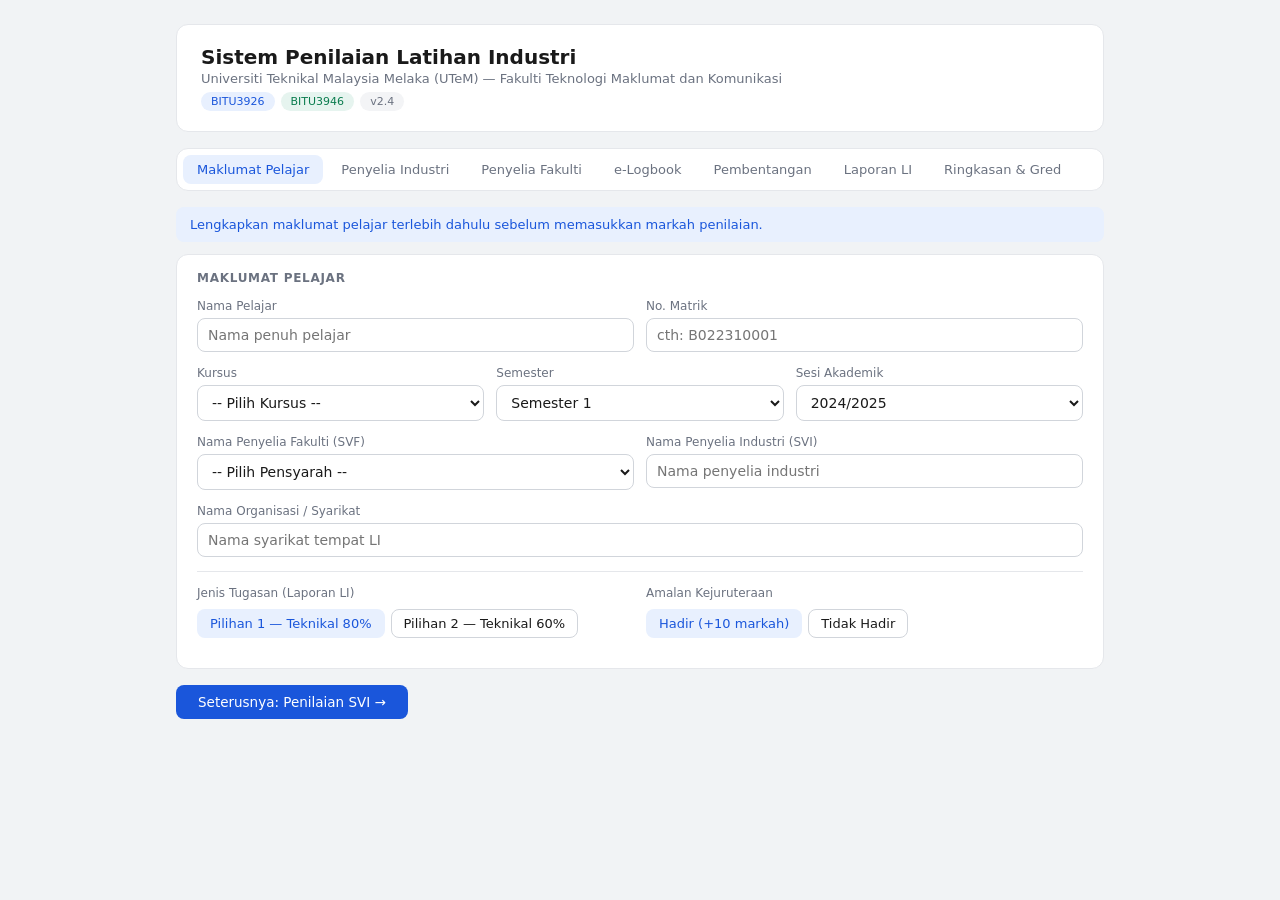
<file: LI_Evaluation_App.html>
<!DOCTYPE html>
<html lang="ms">
<head>
<meta charset="UTF-8">
<meta name="viewport" content="width=device-width, initial-scale=1.0">
<title>Sistem Penilaian Latihan Industri — UTeM FTMK</title>
<style>
*{box-sizing:border-box;margin:0;padding:0}
:root{
  --bg:#ffffff;--bg2:#f8f9fa;--bg3:#f1f3f5;
  --text:#1a1a1a;--text2:#6b7280;--text3:#9ca3af;
  --border:1px solid #e5e7eb;--border2:1px solid #d1d5db;
  --blue:#1a56db;--blue-bg:#e8f0fe;--blue-text:#1a56db;
  --green:#0a7c4e;--green-bg:#e6f4ef;--green-text:#0a7c4e;
  --amber:#b45309;--amber-bg:#fef3c7;--amber-text:#b45309;
  --red:#c0392b;--red-bg:#fde8e8;--red-text:#c0392b;
  --gray-bg:#f3f4f6;--gray-text:#6b7280;
  --radius:8px;--radius-lg:12px;
}
@media(prefers-color-scheme:dark){:root{--bg:#1c1c1e;--bg2:#2c2c2e;--bg3:#3a3a3c;--text:#f2f2f7;--text2:#aeaeb2;--text3:#636366;--border:1px solid #3a3a3c;--border2:1px solid #48484a;--blue-bg:#1c2d5e;--blue-text:#82b0f5;--green-bg:#0d3326;--green-text:#4ade80;--amber-bg:#3d2a00;--amber-text:#fbbf24;--red-bg:#3d1515;--red-text:#f87171;--gray-bg:#2c2c2e;--gray-text:#aeaeb2;}}
body{font-family:-apple-system,BlinkMacSystemFont,"Segoe UI",system-ui,sans-serif;background:var(--bg3);color:var(--text);min-height:100vh}
.app{max-width:960px;margin:0 auto;padding:1.5rem 1rem}
.header{background:var(--bg);border:var(--border);border-radius:var(--radius-lg);padding:1.25rem 1.5rem;margin-bottom:1rem;display:flex;align-items:flex-start;justify-content:space-between;flex-wrap:wrap;gap:8px}
.header h1{font-size:20px;font-weight:600;margin-bottom:2px}
.header p{font-size:13px;color:var(--text2)}
.header-badges{display:flex;gap:6px;flex-wrap:wrap;margin-top:6px}
.badge{font-size:11px;font-weight:500;padding:3px 10px;border-radius:999px}
.badge-blue{background:var(--blue-bg);color:var(--blue-text)}
.badge-green{background:var(--green-bg);color:var(--green-text)}
.badge-gray{background:var(--gray-bg);color:var(--gray-text)}
.tabs{display:flex;gap:4px;margin-bottom:1rem;flex-wrap:wrap;background:var(--bg);border:var(--border);border-radius:var(--radius-lg);padding:6px}
.tab{padding:7px 14px;font-size:13px;border-radius:var(--radius);cursor:pointer;color:var(--text2);border:none;background:none;font-family:inherit;transition:all .15s}
.tab:hover{background:var(--bg3);color:var(--text)}
.tab.active{background:var(--blue-bg);color:var(--blue-text);font-weight:500}
.section{background:var(--bg);border:var(--border);border-radius:var(--radius-lg);padding:1rem 1.25rem;margin-bottom:.75rem}
.section-title{font-size:12px;font-weight:600;color:var(--text2);text-transform:uppercase;letter-spacing:.06em;margin-bottom:.875rem;display:flex;align-items:center;gap:8px}
.badge-max{font-size:11px;font-weight:500;background:var(--gray-bg);color:var(--gray-text);padding:2px 8px;border-radius:999px;text-transform:none;letter-spacing:0}
.field-row{display:grid;grid-template-columns:1fr 1fr;gap:12px;margin-bottom:.875rem}
.field-row.three{grid-template-columns:1fr 1fr 1fr}
.field-row.full{grid-template-columns:1fr}
@media(max-width:600px){.field-row,.field-row.three{grid-template-columns:1fr}}
.field{display:flex;flex-direction:column;gap:5px}
label{font-size:12px;font-weight:500;color:var(--text2)}
input[type=text],select,textarea{font-size:14px;padding:8px 10px;border:var(--border2);border-radius:var(--radius);background:var(--bg);color:var(--text);width:100%;font-family:inherit}
textarea{resize:vertical;min-height:70px}
.score-row{display:flex;align-items:center;gap:12px;padding:9px 0;border-bottom:var(--border)}
.score-row:last-of-type{border-bottom:none}
.score-label{flex:1;font-size:13.5px;line-height:1.4}
.score-label small{display:block;font-size:11.5px;color:var(--text3);margin-top:3px}
.score-input-wrap{display:flex;align-items:center;gap:6px;flex-shrink:0}
.score-input-wrap input[type=number]{width:68px;text-align:center;font-size:15px;font-weight:500;padding:6px 8px;border:var(--border2);border-radius:var(--radius);background:var(--bg);color:var(--text);font-family:inherit}
.score-max{font-size:12px;color:var(--text3);min-width:30px}
.subtotal-wrap{margin-top:.75rem;padding-top:.75rem;border-top:var(--border2)}
.subtotal{display:flex;justify-content:space-between;align-items:center;margin-bottom:6px}
.subtotal-label{font-size:12px;color:var(--text2);font-weight:500}
.subtotal-val{font-size:17px;font-weight:600}
.progress-bar{height:5px;background:var(--bg3);border-radius:3px;overflow:hidden}
.progress-fill{height:100%;border-radius:3px;transition:width .4s;background:var(--blue)}
.summary-grid{display:grid;grid-template-columns:repeat(auto-fit,minmax(140px,1fr));gap:10px;margin-bottom:1rem}
.stat-card{background:var(--bg2);border-radius:var(--radius);padding:.875rem 1rem}
.stat-label{font-size:11.5px;color:var(--text2);margin-bottom:5px;font-weight:500}
.stat-val{font-size:24px;font-weight:600;line-height:1}
.stat-sub{font-size:11px;color:var(--text3);margin-top:4px}
.result-row{background:var(--bg2);border-radius:var(--radius-lg);padding:1rem 1.25rem;margin-bottom:.75rem;display:flex;justify-content:space-between;align-items:center;gap:12px}
.result-label{font-size:12px;color:var(--text2);font-weight:500;margin-bottom:4px}
.result-score{font-size:28px;font-weight:700;line-height:1}
.grade-pill{border-radius:var(--radius);padding:.5rem 1.25rem;font-size:30px;font-weight:700;text-align:center;min-width:90px}
.grade-A{background:var(--green-bg);color:var(--green-text)}
.grade-B{background:var(--blue-bg);color:var(--blue-text)}
.grade-C{background:var(--amber-bg);color:var(--amber-text)}
.grade-D{background:var(--gray-bg);color:var(--gray-text)}
.grade-E{background:var(--red-bg);color:var(--red-text)}
.btn-row{display:flex;gap:8px;margin-top:1rem;flex-wrap:wrap}
.btn-primary{background:var(--blue);color:#fff;border:none;padding:9px 22px;border-radius:var(--radius);font-size:13.5px;cursor:pointer;font-weight:500;font-family:inherit}
.btn-primary:hover{opacity:.88}
.btn-secondary{background:var(--bg);color:var(--text);border:var(--border2);padding:9px 16px;border-radius:var(--radius);font-size:13.5px;cursor:pointer;font-family:inherit}
.btn-secondary:hover{background:var(--bg2)}
.btn-danger{background:var(--red-bg);color:var(--red-text);border:none;padding:9px 16px;border-radius:var(--radius);font-size:13.5px;cursor:pointer;font-family:inherit}
.alert{padding:10px 14px;border-radius:var(--radius);font-size:13px;margin-bottom:.75rem}
.alert-info{background:var(--blue-bg);color:var(--blue-text)}
.radio-group{display:flex;gap:6px;flex-wrap:wrap;margin-top:4px}
.radio-opt{display:flex;align-items:center;gap:5px;padding:6px 12px;border:var(--border2);border-radius:var(--radius);cursor:pointer;font-size:13px;transition:all .15s;user-select:none}
.radio-opt:hover{background:var(--bg2)}
.radio-opt.selected{background:var(--blue-bg);color:var(--blue-text);border-color:transparent;font-weight:500}
.note-box{background:var(--bg2);padding:8px 12px;border-radius:var(--radius);margin:8px 0;font-size:12px;color:var(--text2);border-left:3px solid var(--blue)}
.print-table{width:100%;border-collapse:collapse;font-size:13px;margin-top:.5rem}
.print-table th{background:var(--bg2);padding:7px 12px;text-align:left;font-weight:600;font-size:11.5px;color:var(--text2);text-transform:uppercase;letter-spacing:.04em}
.print-table td{padding:7px 12px;border-bottom:var(--border)}
.print-table tr:last-child td{border-bottom:none}
.divider{border:none;border-top:var(--border);margin:.875rem 0}
.page{display:none}.page.active{display:block}
@media print{body{background:white}.tabs,.btn-row{display:none!important}.page{display:block!important}.app{padding:0}.section{break-inside:avoid}}
</style>
</head>
<body>
<div class="app">
<div class="header">
  <div>
    <h1>Sistem Penilaian Latihan Industri</h1>
    <p>Universiti Teknikal Malaysia Melaka (UTeM) &mdash; Fakulti Teknologi Maklumat dan Komunikasi</p>
    <div class="header-badges">
      <span class="badge badge-blue">BITU3926</span>
      <span class="badge badge-green">BITU3946</span>
      <span class="badge badge-gray">v2.4</span>
    </div>
  </div>
</div>

<div class="tabs">
  <button class="tab active" onclick="showTab('info')">Maklumat Pelajar</button>
  <button class="tab" onclick="showTab('svi')">Penyelia Industri</button>
  <button class="tab" onclick="showTab('svf')">Penyelia Fakulti</button>
  <button class="tab" onclick="showTab('logbook')">e-Logbook</button>
  <button class="tab" onclick="showTab('presentation')">Pembentangan</button>
  <button class="tab" onclick="showTab('report')">Laporan LI</button>
  <button class="tab" onclick="showTab('summary')">Ringkasan &amp; Gred</button>
</div>

<!-- INFO -->
<div class="page active" id="page-info">
  <div class="alert alert-info">Lengkapkan maklumat pelajar terlebih dahulu sebelum memasukkan markah penilaian.</div>
  <div class="section">
    <div class="section-title">Maklumat Pelajar</div>
    <div class="field-row">
      <div class="field"><label>Nama Pelajar</label><input type="text" id="nama_pelajar" placeholder="Nama penuh pelajar"></div>
      <div class="field"><label>No. Matrik</label><input type="text" id="no_matrik" placeholder="cth: B022310001"></div>
    </div>
    <div class="field-row three">
      <div class="field"><label>Kursus</label>
        <select id="kursus">
          <option value="">-- Pilih Kursus --</option>
          <option>BITC - Kejuruteraan Komputer</option>
          <option>BITD - Keselamatan Digital</option>
          <option>BITM - Multimedia</option>
          <option>BITI - Teknologi Maklumat</option>
          <option>BITS - Sains Komputer</option>
          <option>BITE - Kejuruteraan Perisian</option>
          <option>BITZ - Rangkaian Komputer</option>
        </select></div>
      <div class="field"><label>Semester</label><select id="semester"><option value="1">Semester 1</option><option value="2">Semester 2</option></select></div>
      <div class="field"><label>Sesi Akademik</label>
        <select id="sesi">
          <option>2024/2025</option><option>2025/2026</option><option>2026/2027</option><option>2027/2028</option>
        </select></div>
    </div>
    <div class="field-row">
      <div class="field"><label>Nama Penyelia Fakulti (SVF)</label>
        <select id="svf_name">
          <option value="">-- Pilih Pensyarah --</option>
          <option>ABDUL AZIM BIN ABDUL RASHID</option>
          <option>ABDUL KARIM BIN MOHAMAD, Ts. DR</option>
          <option>ABDUL RAZAK BIN HUSSAIN, Ts.</option>
          <option>AHMAD FADZLI NIZAM BIN ABDUL RAHMAN, Ts.</option>
          <option>AHMAD NAIM BIN CHE PEE @ CHE HANAPI, Ts. DR, PM</option>
          <option>AHMAD SHAARIZAN BIN SHAARANI, Ts. DR</option>
          <option>AISYAH BINTI MOHD RAHIMI</option>
          <option>AMIR SYARIFUDDIN BIN KASIM</option>
          <option>AMIRUL RAMZANI BIN RADZID</option>
          <option>ANIZA BINTI OTHMAN, DR</option>
          <option>ARIFF BIN IDRIS, Ts.</option>
          <option>ASLINDA BINTI HASSAN, Ts. DR</option>
          <option>AZLIANOR BINTI ABDUL AZIZ, Ts.</option>
          <option>CHE KU NURAINI BINTI CHE KU MOHD, TS. DR</option>
          <option>EMALIANA BINTI KASMURI, DR</option>
          <option>ERMAN BIN HAMID, Ts.</option>
          <option>FAAIZAH BINTI SHAHBODIN, Ts. DR, PROFESOR</option>
          <option>FARAH NADIA BINTI AZMAN, Ts. DR</option>
          <option>FATHIN NABILA BINTI MD LEZA</option>
          <option>FATIN ALIAH BINTI YAHYA</option>
          <option>HAMZAH ASYRANI BIN SULAIMAN, Ts. DR</option>
          <option>HANIZA BINTI NAHAR, Ts.</option>
          <option>HIDAYAH BINTI RAHMALAN, Ts.</option>
          <option>IBRAHIM BIN AHMAD, Ts. DR</option>
          <option>IKMAL FAIQ ALBAKRI BIN MUSTAFA ALBAKRI</option>
          <option>INTAN ERMAHANI BINTI A.JALIL, Ts. DR</option>
          <option>IRDA BINTI ROSLAN, Ts.</option>
          <option>KASTURI KANCHYMALAY, Ts. DR</option>
          <option>KHADIJAH BINTI WAN MOHD. GHAZALI</option>
          <option>LIZAWATI BINTI SALAHUDDIN, Ts. DR</option>
          <option>MAILASAN A/L JAYAKRISHNAN</option>
          <option>MARLIZA BINTI RAMLY, Ts.</option>
          <option>MASHANUM BINTI OSMAN, Ts.</option>
          <option>MASLITA BINTI ABDUL AZIZ, Ts.</option>
          <option>MASSILA BINTI KAMALRUDIN, Ts. DR, PROFESOR DATUK</option>
          <option>MOHAMAD LUTFI BIN DOLHALIT, DR</option>
          <option>MOHAMMAD RADZI BIN MOTSIDI</option>
          <option>MOHD ADILI BIN NORASIKIN, DR</option>
          <option>MOHD FAIRUZ ISKANDAR BIN OTHMAN, Ts. DR</option>
          <option>MOHD HAFIZ BIN ZAKARIA, Ts. DR, PM</option>
          <option>MOHD HARIZ BIN NAIM @ MOHAYAT</option>
          <option>MOHD KHALID BIN MOKHTAR</option>
          <option>MOHD KHANAPI BIN ABD. GHANI, DR, PROFESOR</option>
          <option>MOHD NAJWAN BIN MD. KHAMBARI, Ts. DR</option>
          <option>MOHD RIZUAN BIN BAHARON, Ts. DR</option>
          <option>MOHD SANUSI BIN AZMI, Ts. DR, PROFESOR</option>
          <option>MUHAMMAD FAHEEM BIN MOHD EZANI</option>
          <option>MUHAMMAD FAIZ BIN SUPIAN</option>
          <option>MUHAMMAD FUAD BIN ABDULLAH</option>
          <option>MUHAMMAD HAZIQ LIM BIN ABDULLAH, Ts. DR. PM</option>
          <option>MUHAMMAD HELMY BIN EMRAN, Ts.</option>
          <option>MUHAMMAD SHAHKHIR BIN MOZAMIR</option>
          <option>MUHAMMAD SHARILAZLAN BIN SALLEH</option>
          <option>MUHAMMAD SUHAIZAN BIN SULONG, Ts.</option>
          <option>MUHAMMAD SYAHRUL AZHAR BIN SANI, Ts.</option>
          <option>NAJMA IMTIAZ ALI</option>
          <option>NAZREEN BIN ABDULLASIM</option>
          <option>NAZRIEN BIN ZARAINI, Ts.</option>
          <option>NAZRULAZHAR BIN HJ BAHAMAN, Ts. DR</option>
          <option>NOOR AZILAH BINTI DRAMAN @ MUDA</option>
          <option>NOORREZAM BIN YUSOP, Ts. DR.</option>
          <option>NOR AIZA BINTI MOKETAR, Ts. DR</option>
          <option>NOR AZMAN BIN MAT ARIFF, Ts.</option>
          <option>NOR FARAH NAQUIAH BINTI MOHAMAD DAUD</option>
          <option>NOR HAFEIZAH BINTI HASSAN, DR</option>
          <option>NOR HASLINDA BINTI ISMAIL, Ts.</option>
          <option>NOR MAS AINA BINTI MD BOHARI, Ts.</option>
          <option>NORANIZA BINTI MD JANI</option>
          <option>NORASHIKIN BINTI AHMAD, Ts. DR</option>
          <option>NORASWALIZA BINTI ABDULLAH, Ts. DR</option>
          <option>NORAZLIN BINTI MOHAMMED, Ts.</option>
          <option>NORHARYATI BINTI HARUM, Ts. DR</option>
          <option>NUR ATIKAH BINTI ARBAIN, DR.</option>
          <option>NUR RAIDAH BINTI RAHIM, DR</option>
          <option>NURIDAWATI BINTI MUSTAFA, Ts. DR</option>
          <option>NURUL AKMAR BINTI EMRAN, Ts. DR, PM</option>
          <option>NURUL AZMA BINTI ZAKARIA, DR</option>
          <option>NURUL IZRIN BINTI MD SALEH</option>
          <option>OTHMAN BIN MOHD, GS. DR, PM</option>
          <option>PANG KOK AN</option>
          <option>RAJA RINA BINTI RAJA IKRAM, Ts. DR</option>
          <option>ROSLEEN BINTI ABDUL SAMAD, Ts.</option>
          <option>ROSMIZA WAHIDA BT ABDULLAH</option>
          <option>SABRINA BINTI AHMAD, Ts. DR, PM</option>
          <option>SAFIZA SUHANA BINTI KAMAL BAHARIN, GS. Ts. DR.</option>
          <option>SAFWAN BIN ABD RAZAK</option>
          <option>SARNI SUHAILA BINTI RAHIM, Ts. DR</option>
          <option>SHAFINA BINTI ABD KARIM ISHIGAKI</option>
          <option>SHAHRIL BIN PARUMO</option>
          <option>SITI NURUL MAHFUZAH BINTI MOHAMAD, Ts. DR</option>
          <option>SYAHIDA BINTI MOHTAR, DR</option>
          <option>SYARIFFANOR BINTI HISHAM, Ts.</option>
          <option>SYARULNAZIAH BINTI ANAWAR, DR</option>
          <option>UMMI RABAAH BINTI HASHIM, Ts. DR</option>
          <option>WAHIDAH BINTI MD. SHAH, Ts. DR</option>
          <option>YAHYA BIN IBRAHIM</option>
          <option>ZAHRIAH BT. OTHMAN, DR</option>
          <option>ZAKIAH BINTI AYOP, Ts.</option>
          <option>ZULISMAN BIN MAKSOM, DR</option>
          <option>ZURAINI BINTI OTHMAN, DR.</option>
          <option>ZURINA BINTI SAAYA, DR</option>
        </select>
      </div>
      <div class="field"><label>Nama Penyelia Industri (SVI)</label><input type="text" id="svi_name" placeholder="Nama penyelia industri"></div>
    </div>
    <div class="field-row full">
      <div class="field"><label>Nama Organisasi / Syarikat</label><input type="text" id="organisasi" placeholder="Nama syarikat tempat LI"></div>
    </div>
    <hr class="divider">
    <div class="field-row">
      <div class="field"><label>Jenis Tugasan (Laporan LI)</label>
        <div class="radio-group">
          <div class="radio-opt selected" id="opt-p1" onclick="selectPilihan(1)">Pilihan 1 &mdash; Teknikal 80%</div>
          <div class="radio-opt" id="opt-p2" onclick="selectPilihan(2)">Pilihan 2 &mdash; Teknikal 60%</div>
        </div>
      </div>
      <div class="field"><label>Amalan Kejuruteraan</label>
        <div class="radio-group">
          <div class="radio-opt selected" id="opt-hadir" onclick="selectHadir(1)">Hadir (+10 markah)</div>
          <div class="radio-opt" id="opt-thadir" onclick="selectHadir(0)">Tidak Hadir</div>
        </div>
      </div>
    </div>
  </div>
  <div class="btn-row"><button class="btn-primary" onclick="showTab('svi')">Seterusnya: Penilaian SVI &rarr;</button></div>
</div>

<!-- SVI -->
<div class="page" id="page-svi">
  <div class="section">
    <div class="section-title">Bahagian A: Pengetahuan, Kemahiran &amp; Prestasi Kerja <span class="badge-max">/ 50 markah</span></div>
    <div class="score-row"><div class="score-label">1. Pengetahuan &amp; Kemahiran &mdash; Bidang Pentadbiran &amp; Pengurusan<small>Menyediakan bahan, menghadiri mesyuarat/kursus/latihan/pembentangan serta kerja-kerja pentadbiran</small></div><div class="score-input-wrap"><input type="number" min="0" max="10" value="0" id="svi_a1" oninput="clamp(this,10);calcSVI()"><span class="score-max">/10</span></div></div>
    <div class="score-row"><div class="score-label">2. Pengetahuan &amp; Kemahiran &mdash; Bidang Teknikal<small>Menganalisa, merekabentuk, membangun, melaksana dan mendokumentasi sistem ICT</small></div><div class="score-input-wrap"><input type="number" min="0" max="20" value="0" id="svi_a2" oninput="clamp(this,20);calcSVI()"><span class="score-max">/20</span></div></div>
    <div class="score-row"><div class="score-label">3. Kuantiti Hasil Kerja<small>Berjaya menyempurnakan kuantiti hasil kerja yang ditetapkan</small></div><div class="score-input-wrap"><input type="number" min="0" max="10" value="0" id="svi_a3" oninput="clamp(this,10);calcSVI()"><span class="score-max">/10</span></div></div>
    <div class="score-row"><div class="score-label">4. Kualiti Hasil Kerja<small>Berjaya menyempurnakan kerja mengikut sasaran kualiti yang ditetapkan</small></div><div class="score-input-wrap"><input type="number" min="0" max="10" value="0" id="svi_a4" oninput="clamp(this,10);calcSVI()"><span class="score-max">/10</span></div></div>
    <div class="subtotal-wrap"><div class="subtotal"><span class="subtotal-label">Jumlah Bahagian A</span><span class="subtotal-val" id="svi_a_total">0 / 50</span></div><div class="progress-bar"><div class="progress-fill" id="svi_a_bar" style="width:0%"></div></div></div>
  </div>
  <div class="section">
    <div class="section-title">Bahagian B: Sahsiah Pelatih <span class="badge-max">/ 50 markah</span></div>
    <div class="score-row"><div class="score-label">1. Pengurusan Masa</div><div class="score-input-wrap"><input type="number" min="0" max="5" value="0" id="svi_b1" oninput="clamp(this,5);calcSVI()"><span class="score-max">/5</span></div></div>
    <div class="score-row"><div class="score-label">2. Kebolehan Menyelesai Masalah</div><div class="score-input-wrap"><input type="number" min="0" max="5" value="0" id="svi_b2" oninput="clamp(this,5);calcSVI()"><span class="score-max">/5</span></div></div>
    <div class="score-row"><div class="score-label">3. Kebolehan Mengelola</div><div class="score-input-wrap"><input type="number" min="0" max="5" value="0" id="svi_b3" oninput="clamp(this,5);calcSVI()"><span class="score-max">/5</span></div></div>
    <div class="score-row"><div class="score-label">4. Keberkesanan Komunikasi</div><div class="score-input-wrap"><input type="number" min="0" max="5" value="0" id="svi_b4" oninput="clamp(this,5);calcSVI()"><span class="score-max">/5</span></div></div>
    <div class="score-row"><div class="score-label">5. Pergaulan dan Hubungan Kerjasama</div><div class="score-input-wrap"><input type="number" min="0" max="5" value="0" id="svi_b5" oninput="clamp(this,5);calcSVI()"><span class="score-max">/5</span></div></div>
    <div class="score-row"><div class="score-label">6. Disiplin</div><div class="score-input-wrap"><input type="number" min="0" max="5" value="0" id="svi_b6" oninput="clamp(this,5);calcSVI()"><span class="score-max">/5</span></div></div>
    <div class="score-row"><div class="score-label">7. Kebolehan Menghadapi Cabaran</div><div class="score-input-wrap"><input type="number" min="0" max="5" value="0" id="svi_b7" oninput="clamp(this,5);calcSVI()"><span class="score-max">/5</span></div></div>
    <div class="score-row"><div class="score-label">8. Kepimpinan</div><div class="score-input-wrap"><input type="number" min="0" max="5" value="0" id="svi_b8" oninput="clamp(this,5);calcSVI()"><span class="score-max">/5</span></div></div>
    <div class="score-row"><div class="score-label">9. Iltizam</div><div class="score-input-wrap"><input type="number" min="0" max="5" value="0" id="svi_b9" oninput="clamp(this,5);calcSVI()"><span class="score-max">/5</span></div></div>
    <div class="score-row"><div class="score-label">10. Proaktif, Kreatif dan Inovatif</div><div class="score-input-wrap"><input type="number" min="0" max="5" value="0" id="svi_b10" oninput="clamp(this,5);calcSVI()"><span class="score-max">/5</span></div></div>
    <div class="subtotal-wrap"><div class="subtotal"><span class="subtotal-label">Jumlah Bahagian B</span><span class="subtotal-val" id="svi_b_total">0 / 50</span></div><div class="progress-bar"><div class="progress-fill" id="svi_b_bar" style="width:0%"></div></div></div>
  </div>
  <div class="section">
    <div class="section-title">Bahagian C: Ulasan Keseluruhan</div>
    <div class="field-row full"><div class="field"><label>a) Ulasan prestasi kerja, sahsiah &amp; potensi pelatih</label><textarea id="svi_ulasan" placeholder="Masukkan ulasan..."></textarea></div></div>
    <div class="field-row"><div class="field"><label>b) Penilaian keseluruhan pelajar</label>
      <div class="radio-group">
        <div class="radio-opt" onclick="selectR('svi_rating','Sangat Baik',this)">Sangat Baik</div>
        <div class="radio-opt" onclick="selectR('svi_rating','Baik',this)">Baik</div>
        <div class="radio-opt" onclick="selectR('svi_rating','Memuaskan',this)">Memuaskan</div>
        <div class="radio-opt" onclick="selectR('svi_rating','Kurang Memuaskan',this)">Kurang Memuaskan</div>
        <div class="radio-opt" onclick="selectR('svi_rating','Lemah',this)">Lemah</div>
      </div><input type="hidden" id="svi_rating">
    </div></div>
    <div class="subtotal-wrap"><div class="subtotal"><span class="subtotal-label">Jumlah SVI (A + B)</span><span class="subtotal-val" id="svi_total">0 / 100</span></div></div>
  </div>
  <div class="btn-row"><button class="btn-secondary" onclick="showTab('info')">&#8592; Kembali</button><button class="btn-primary" onclick="showTab('svf')">Seterusnya: SVF &rarr;</button></div>
</div>

<!-- SVF -->
<div class="page" id="page-svf">
  <div class="section">
    <div class="section-title">Bahagian A: Pengetahuan, Kemahiran &amp; Prestasi Kerja <span class="badge-max">/ 90 markah</span></div>
    <div class="score-row"><div class="score-label">1. Pengetahuan &amp; Kemahiran &mdash; Pentadbiran &amp; Pengurusan</div><div class="score-input-wrap"><input type="number" min="0" max="10" value="0" id="svf_a1" oninput="clamp(this,10);calcSVF()"><span class="score-max">/10</span></div></div>
    <div class="score-row"><div class="score-label">2. Pengetahuan &amp; Kemahiran &mdash; Bidang Teknikal</div><div class="score-input-wrap"><input type="number" min="0" max="20" value="0" id="svf_a2" oninput="clamp(this,20);calcSVF()"><span class="score-max">/20</span></div></div>
    <div class="score-row"><div class="score-label">3. Kuantiti Hasil Kerja &mdash; Pentadbiran &amp; Pengurusan</div><div class="score-input-wrap"><input type="number" min="0" max="10" value="0" id="svf_a3" oninput="clamp(this,10);calcSVF()"><span class="score-max">/10</span></div></div>
    <div class="score-row"><div class="score-label">4. Kuantiti Hasil Kerja &mdash; Bidang Teknikal</div><div class="score-input-wrap"><input type="number" min="0" max="20" value="0" id="svf_a4" oninput="clamp(this,20);calcSVF()"><span class="score-max">/20</span></div></div>
    <div class="score-row"><div class="score-label">5. Mutu Hasil Kerja</div><div class="score-input-wrap"><input type="number" min="0" max="30" value="0" id="svf_a5" oninput="clamp(this,30);calcSVF()"><span class="score-max">/30</span></div></div>
    <div class="subtotal-wrap"><div class="subtotal"><span class="subtotal-label">Jumlah Bahagian A</span><span class="subtotal-val" id="svf_a_total">0 / 90</span></div><div class="progress-bar"><div class="progress-fill" id="svf_a_bar" style="width:0%"></div></div></div>
  </div>
  <div class="section">
    <div class="section-title">Bahagian B: Sahsiah Pelatih <span class="badge-max">/ 10 markah</span></div>
    <div class="score-row"><div class="score-label">Dedikasi, kerjasama, disiplin, daya saing, kepimpinan, pergaulan &amp; komunikasi</div><div class="score-input-wrap"><input type="number" min="0" max="10" value="0" id="svf_b1" oninput="clamp(this,10);calcSVF()"><span class="score-max">/10</span></div></div>
    <div class="subtotal-wrap"><div class="subtotal"><span class="subtotal-label">Jumlah A + B</span><span class="subtotal-val" id="svf_ab_total">0 / 100</span></div></div>
  </div>
  <div class="section">
    <div class="section-title">Bahagian C: Komitmen <span class="badge-max">/ 10 markah</span></div>
    <div class="score-row"><div class="score-label">Kehadiran taklimat, kerjasama lawatan, persediaan lawatan 2, penghantaran dokumen<small>Kehadiran taklimat 2x | Maklumbalas lawatan 1 | Persediaan lawatan 2 | Hantar semua dokumen</small></div><div class="score-input-wrap"><input type="number" min="0" max="10" value="0" id="svf_c1" oninput="clamp(this,10);calcSVF()"><span class="score-max">/10</span></div></div>
    <div class="subtotal-wrap"><div class="subtotal"><span class="subtotal-label">Jumlah SVF (A + B + C)</span><span class="subtotal-val" id="svf_total">0 / 110</span></div></div>
  </div>
  <div class="section">
    <div class="section-title">Bahagian D: Ulasan Keseluruhan</div>
    <div class="field-row full"><div class="field"><label>a) Ulasan keseluruhan prestasi kerja, sahsiah &amp; potensi pelatih</label><textarea id="svf_ulasan" placeholder="Masukkan ulasan..."></textarea></div></div>
    <div class="field-row">
      <div class="field"><label>b) Penilaian keseluruhan pelajar</label>
        <div class="radio-group">
          <div class="radio-opt" onclick="selectR('svf_rating','Sangat Baik',this)">Sangat Baik</div>
          <div class="radio-opt" onclick="selectR('svf_rating','Baik',this)">Baik</div>
          <div class="radio-opt" onclick="selectR('svf_rating','Memuaskan',this)">Memuaskan</div>
          <div class="radio-opt" onclick="selectR('svf_rating','Kurang Memuaskan',this)">Kurang Memuaskan</div>
          <div class="radio-opt" onclick="selectR('svf_rating','Lemah',this)">Lemah</div>
        </div><input type="hidden" id="svf_rating">
      </div>
      <div class="field"><label>c) Cadangan status pelajar</label>
        <div class="radio-group">
          <div class="radio-opt" onclick="selectR('svf_status','Lulus',this)">Lulus</div>
          <div class="radio-opt" onclick="selectR('svf_status','Gagal',this)">Gagal</div>
        </div><input type="hidden" id="svf_status">
      </div>
    </div>
  </div>
  <div class="btn-row"><button class="btn-secondary" onclick="showTab('svi')">&#8592; Kembali</button><button class="btn-primary" onclick="showTab('logbook')">Seterusnya: e-Logbook &rarr;</button></div>
</div>

<!-- LOGBOOK -->
<div class="page" id="page-logbook">
  <div class="section">
    <div class="section-title">Bahagian A: Kandungan <span class="badge-max">/ 40 markah</span></div>
    <div class="score-row"><div class="score-label">Catatan kerja harian, kaedah pendekatan, hasil kemajuan, masalah &amp; pengalaman<small>Jelas, terperinci dan konsisten sepanjang tempoh LI</small></div><div class="score-input-wrap"><input type="number" min="0" max="40" value="0" id="log_a1" oninput="clamp(this,40);calcLog()"><span class="score-max">/40</span></div></div>
    <div class="subtotal-wrap"><div class="subtotal"><span class="subtotal-label">Jumlah A</span><span class="subtotal-val" id="log_a_total">0 / 40</span></div><div class="progress-bar"><div class="progress-fill" id="log_a_bar" style="width:0%"></div></div></div>
  </div>
  <div class="section">
    <div class="section-title">Bahagian B: Persembahan <span class="badge-max">/ 20 markah</span></div>
    <div class="score-row"><div class="score-label">Kekemasan, Bahasa Inggeris, susunan ayat, disemak penyelia industri</div><div class="score-input-wrap"><input type="number" min="0" max="20" value="0" id="log_b1" oninput="clamp(this,20);calcLog()"><span class="score-max">/20</span></div></div>
    <div class="subtotal-wrap"><div class="subtotal"><span class="subtotal-label">Jumlah B</span><span class="subtotal-val" id="log_b_total">0 / 20</span></div><div class="progress-bar"><div class="progress-fill" id="log_b_bar" style="width:0%"></div></div></div>
  </div>
  <div class="section">
    <div class="section-title">Bahagian C: Penghantaran Buku Log <span class="badge-max">/ 10 markah</span></div>
    <div class="score-row"><div class="score-label">Muat naik buku log, dokumen pengesahan, format betul, disemak penyelia<small>Mengikut masa ditetapkan, bertandatangan, mengikut format panduan</small></div><div class="score-input-wrap"><input type="number" min="0" max="10" value="0" id="log_c1" oninput="clamp(this,10);calcLog()"><span class="score-max">/10</span></div></div>
    <div class="subtotal-wrap"><div class="subtotal"><span class="subtotal-label">Jumlah e-Logbook (A + B + C)</span><span class="subtotal-val" id="log_total">0 / 70</span></div></div>
  </div>
  <div class="btn-row"><button class="btn-secondary" onclick="showTab('svf')">&#8592; Kembali</button><button class="btn-primary" onclick="showTab('presentation')">Seterusnya: Pembentangan &rarr;</button></div>
</div>

<!-- PRESENTATION -->
<div class="page" id="page-presentation">
  <div class="section">
    <div class="section-title">Pembentangan &mdash; Penyelia Fakulti (SVF) <span class="badge-max">/ 100 markah</span></div>
    <div class="score-row"><div class="score-label">A. Persediaan</div><div class="score-input-wrap"><input type="number" min="0" max="5" value="0" id="psvf_a" oninput="clamp(this,5);calcPres()"><span class="score-max">/5</span></div></div>
    <div class="score-row"><div class="score-label">B1. Gaya persembahan yang baik</div><div class="score-input-wrap"><input type="number" min="0" max="10" value="0" id="psvf_b1" oninput="clamp(this,10);calcPres()"><span class="score-max">/10</span></div></div>
    <div class="score-row"><div class="score-label">B2. Berkeyakinan dan bersemangat</div><div class="score-input-wrap"><input type="number" min="0" max="10" value="0" id="psvf_b2" oninput="clamp(this,10);calcPres()"><span class="score-max">/10</span></div></div>
    <div class="score-row"><div class="score-label">B3. Tersusun dan berkesinambungan</div><div class="score-input-wrap"><input type="number" min="0" max="10" value="0" id="psvf_b3" oninput="clamp(this,10);calcPres()"><span class="score-max">/10</span></div></div>
    <div class="score-row"><div class="score-label">B4. Persembahan yang lancar</div><div class="score-input-wrap"><input type="number" min="0" max="10" value="0" id="psvf_b4" oninput="clamp(this,10);calcPres()"><span class="score-max">/10</span></div></div>
    <div class="score-row"><div class="score-label">B5. Jelas dan mudah difahami</div><div class="score-input-wrap"><input type="number" min="0" max="10" value="0" id="psvf_b5" oninput="clamp(this,10);calcPres()"><span class="score-max">/10</span></div></div>
    <div class="score-row"><div class="score-label">C1. Kandungan: Pengenalan</div><div class="score-input-wrap"><input type="number" min="0" max="5" value="0" id="psvf_c1" oninput="clamp(this,5);calcPres()"><span class="score-max">/5</span></div></div>
    <div class="score-row"><div class="score-label">C2. Kandungan: Deskripsi tugasan/projek</div><div class="score-input-wrap"><input type="number" min="0" max="20" value="0" id="psvf_c2" oninput="clamp(this,20);calcPres()"><span class="score-max">/20</span></div></div>
    <div class="score-row"><div class="score-label">C3. Kandungan: Kesimpulan</div><div class="score-input-wrap"><input type="number" min="0" max="10" value="0" id="psvf_c3" oninput="clamp(this,10);calcPres()"><span class="score-max">/10</span></div></div>
    <div class="score-row"><div class="score-label">D1. Soal Jawab: memahami soalan</div><div class="score-input-wrap"><input type="number" min="0" max="3" value="0" id="psvf_d1" oninput="clamp(this,3);calcPres()"><span class="score-max">/3</span></div></div>
    <div class="score-row"><div class="score-label">D2. Soal Jawab: memberi perhatian</div><div class="score-input-wrap"><input type="number" min="0" max="2" value="0" id="psvf_d2" oninput="clamp(this,2);calcPres()"><span class="score-max">/2</span></div></div>
    <div class="score-row"><div class="score-label">D3. Soal Jawab: menjawab dengan tenang</div><div class="score-input-wrap"><input type="number" min="0" max="2" value="0" id="psvf_d3" oninput="clamp(this,2);calcPres()"><span class="score-max">/2</span></div></div>
    <div class="score-row"><div class="score-label">D4. Soal Jawab: jawapan memuaskan</div><div class="score-input-wrap"><input type="number" min="0" max="3" value="0" id="psvf_d4" oninput="clamp(this,3);calcPres()"><span class="score-max">/3</span></div></div>
    <div class="subtotal-wrap"><div class="subtotal"><span class="subtotal-label">Jumlah SVF</span><span class="subtotal-val" id="psvf_total">0 / 100</span></div><div class="progress-bar"><div class="progress-fill" id="psvf_bar" style="width:0%"></div></div></div>
  </div>
  <div class="section">
    <div class="section-title">Pembentangan &mdash; Penyelia Industri (SVI) <span class="badge-max">/ 100 markah</span></div>
    <div class="score-row"><div class="score-label">A. Persediaan</div><div class="score-input-wrap"><input type="number" min="0" max="5" value="0" id="psvi_a" oninput="clamp(this,5);calcPres()"><span class="score-max">/5</span></div></div>
    <div class="score-row"><div class="score-label">B1. Gaya persembahan yang baik</div><div class="score-input-wrap"><input type="number" min="0" max="10" value="0" id="psvi_b1" oninput="clamp(this,10);calcPres()"><span class="score-max">/10</span></div></div>
    <div class="score-row"><div class="score-label">B2. Berkeyakinan dan bersemangat</div><div class="score-input-wrap"><input type="number" min="0" max="10" value="0" id="psvi_b2" oninput="clamp(this,10);calcPres()"><span class="score-max">/10</span></div></div>
    <div class="score-row"><div class="score-label">B3. Tersusun dan berkesinambungan</div><div class="score-input-wrap"><input type="number" min="0" max="10" value="0" id="psvi_b3" oninput="clamp(this,10);calcPres()"><span class="score-max">/10</span></div></div>
    <div class="score-row"><div class="score-label">B4. Persembahan yang lancar</div><div class="score-input-wrap"><input type="number" min="0" max="10" value="0" id="psvi_b4" oninput="clamp(this,10);calcPres()"><span class="score-max">/10</span></div></div>
    <div class="score-row"><div class="score-label">B5. Jelas dan mudah difahami</div><div class="score-input-wrap"><input type="number" min="0" max="10" value="0" id="psvi_b5" oninput="clamp(this,10);calcPres()"><span class="score-max">/10</span></div></div>
    <div class="score-row"><div class="score-label">C1. Kandungan: Pengenalan</div><div class="score-input-wrap"><input type="number" min="0" max="5" value="0" id="psvi_c1" oninput="clamp(this,5);calcPres()"><span class="score-max">/5</span></div></div>
    <div class="score-row"><div class="score-label">C2. Kandungan: Deskripsi tugasan/projek</div><div class="score-input-wrap"><input type="number" min="0" max="20" value="0" id="psvi_c2" oninput="clamp(this,20);calcPres()"><span class="score-max">/20</span></div></div>
    <div class="score-row"><div class="score-label">C3. Kandungan: Kesimpulan</div><div class="score-input-wrap"><input type="number" min="0" max="10" value="0" id="psvi_c3" oninput="clamp(this,10);calcPres()"><span class="score-max">/10</span></div></div>
    <div class="score-row"><div class="score-label">D1. Soal Jawab: memahami soalan</div><div class="score-input-wrap"><input type="number" min="0" max="3" value="0" id="psvi_d1" oninput="clamp(this,3);calcPres()"><span class="score-max">/3</span></div></div>
    <div class="score-row"><div class="score-label">D2. Soal Jawab: memberi perhatian</div><div class="score-input-wrap"><input type="number" min="0" max="2" value="0" id="psvi_d2" oninput="clamp(this,2);calcPres()"><span class="score-max">/2</span></div></div>
    <div class="score-row"><div class="score-label">D3. Soal Jawab: menjawab dengan tenang</div><div class="score-input-wrap"><input type="number" min="0" max="2" value="0" id="psvi_d3" oninput="clamp(this,2);calcPres()"><span class="score-max">/2</span></div></div>
    <div class="score-row"><div class="score-label">D4. Soal Jawab: jawapan memuaskan</div><div class="score-input-wrap"><input type="number" min="0" max="3" value="0" id="psvi_d4" oninput="clamp(this,3);calcPres()"><span class="score-max">/3</span></div></div>
    <div class="subtotal-wrap"><div class="subtotal"><span class="subtotal-label">Jumlah SVI</span><span class="subtotal-val" id="psvi_total">0 / 100</span></div><div class="progress-bar"><div class="progress-fill" id="psvi_bar" style="width:0%"></div></div></div>
  </div>
  <div class="btn-row"><button class="btn-secondary" onclick="showTab('logbook')">&#8592; Kembali</button><button class="btn-primary" onclick="showTab('report')">Seterusnya: Laporan LI &rarr;</button></div>
</div>

<!-- REPORT -->
<div class="page" id="page-report">
  <div class="section">
    <div class="section-title">Bahagian A: Kandungan Laporan <span class="badge-max">/ 60 markah</span></div>
    <div class="score-row"><div class="score-label">A1. Abstrak<small>Ringkasan eksekutif: tempat, kerja, hasil &amp; kesimpulan umum</small></div><div class="score-input-wrap"><input type="number" min="0" max="3" value="0" id="rep_a1" oninput="clamp(this,3);calcReport()"><span class="score-max">/3</span></div></div>
    <div class="score-row"><div class="score-label">A2. Pengenalan<small>Tempat LI &amp; objektif LI</small></div><div class="score-input-wrap"><input type="number" min="0" max="2" value="0" id="rep_a2" oninput="clamp(this,2);calcReport()"><span class="score-max">/2</span></div></div>
    <div class="score-row"><div class="score-label">A3. Latar Belakang Organisasi<small>Sejarah, orientasi perniagaan, carta organisasi &amp; fungsi jabatan</small></div><div class="score-input-wrap"><input type="number" min="0" max="5" value="0" id="rep_a3" oninput="clamp(this,5);calcReport()"><span class="score-max">/5</span></div></div>
    <div class="note-box" id="pilihan-note">Menggunakan <strong>Pilihan 1</strong> &mdash; Tugasan Teknikal 80% (max 40m) + Pentadbiran 20% (max 10m)</div>
    <div id="rep_p1_wrap">
      <div class="score-row"><div class="score-label">A4. Deskripsi Projek &mdash; Tugasan Teknikal (80%)</div><div class="score-input-wrap"><input type="number" min="0" max="40" value="0" id="rep_a4_tech_p1" oninput="clamp(this,40);calcReport()"><span class="score-max">/40</span></div></div>
      <div class="score-row"><div class="score-label">A4. Deskripsi Projek &mdash; Tugasan Pentadbiran (20%)</div><div class="score-input-wrap"><input type="number" min="0" max="10" value="0" id="rep_a4_admin_p1" oninput="clamp(this,10);calcReport()"><span class="score-max">/10</span></div></div>
    </div>
    <div id="rep_p2_wrap" style="display:none">
      <div class="score-row"><div class="score-label">A4. Deskripsi Projek &mdash; Tugasan Teknikal (60%)</div><div class="score-input-wrap"><input type="number" min="0" max="30" value="0" id="rep_a4_tech_p2" oninput="clamp(this,30);calcReport()"><span class="score-max">/30</span></div></div>
      <div class="score-row"><div class="score-label">A4. Deskripsi Projek &mdash; Tugasan Pentadbiran (40%)</div><div class="score-input-wrap"><input type="number" min="0" max="20" value="0" id="rep_a4_admin_p2" oninput="clamp(this,20);calcReport()"><span class="score-max">/20</span></div></div>
    </div>
    <div class="score-row"><div class="score-label">A5. Kesimpulan<small>Sumbangan kepada organisasi &amp; pencapaian objektif LI</small></div><div class="score-input-wrap"><input type="number" min="0" max="5" value="0" id="rep_a5" oninput="clamp(this,5);calcReport()"><span class="score-max">/5</span></div></div>
    <div class="score-row"><div class="score-label">A6. Lampiran</div><div class="score-input-wrap"><input type="number" min="0" max="5" value="0" id="rep_a6" oninput="clamp(this,5);calcReport()"><span class="score-max">/5</span></div></div>
    <div class="score-row"><div class="score-label">A7. Kualiti Kandungan<small>Konsisten dengan logbook, disokong dokumen (DFD/ERD/carta alir)</small></div><div class="score-input-wrap"><input type="number" min="0" max="10" value="0" id="rep_a7" oninput="clamp(this,10);calcReport()"><span class="score-max">/10</span></div></div>
    <div class="subtotal-wrap"><div class="subtotal"><span class="subtotal-label">Jumlah Bahagian A</span><span class="subtotal-val" id="rep_a_total">0 / 60</span></div><div class="progress-bar"><div class="progress-fill" id="rep_a_bar" style="width:0%"></div></div></div>
  </div>
  <div class="section">
    <div class="section-title">Bahagian B: Persembahan Laporan <span class="badge-max">/ 10 markah</span></div>
    <div class="score-row"><div class="score-label">Kualiti bahasa, persembahan visual, kekemasan, menepati format laporan</div><div class="score-input-wrap"><input type="number" min="0" max="10" value="0" id="rep_b1" oninput="clamp(this,10);calcReport()"><span class="score-max">/10</span></div></div>
    <div class="subtotal-wrap"><div class="subtotal"><span class="subtotal-label">Jumlah Laporan LI (A + B)</span><span class="subtotal-val" id="rep_total">0 / 70</span></div></div>
  </div>
  <div class="section">
    <div class="section-title">Bahagian C: Ulasan</div>
    <div class="field-row full"><div class="field"><label>Ulasan keseluruhan laporan LI</label><textarea id="rep_ulasan" placeholder="Masukkan ulasan..."></textarea></div></div>
  </div>
  <div class="btn-row"><button class="btn-secondary" onclick="showTab('presentation')">&#8592; Kembali</button><button class="btn-primary" onclick="showTab('summary')">Lihat Ringkasan &amp; Gred &rarr;</button></div>
</div>

<!-- SUMMARY -->
<div class="page" id="page-summary">
  <div class="section">
    <div class="section-title">Maklumat Pelajar</div>
    <table class="print-table">
      <tr><td style="width:38%;color:var(--text2);font-weight:500">Nama Pelajar</td><td id="s_nama">&mdash;</td></tr>
      <tr><td style="color:var(--text2);font-weight:500">No. Matrik</td><td id="s_matrik">&mdash;</td></tr>
      <tr><td style="color:var(--text2);font-weight:500">Kursus</td><td id="s_kursus">&mdash;</td></tr>
      <tr><td style="color:var(--text2);font-weight:500">Sesi / Semester</td><td id="s_sesi">&mdash;</td></tr>
      <tr><td style="color:var(--text2);font-weight:500">Penyelia Fakulti (SVF)</td><td id="s_svf">&mdash;</td></tr>
      <tr><td style="color:var(--text2);font-weight:500">Penyelia Industri (SVI)</td><td id="s_svi">&mdash;</td></tr>
      <tr><td style="color:var(--text2);font-weight:500">Organisasi</td><td id="s_org">&mdash;</td></tr>
    </table>
  </div>
  <div class="section">
    <div class="section-title">BITU3926 &mdash; Latihan Industri</div>
    <div class="summary-grid">
      <div class="stat-card"><div class="stat-label">SVI Bah. A</div><div class="stat-val" id="sum_svi_a">0</div><div class="stat-sub">/ 50</div></div>
      <div class="stat-card"><div class="stat-label">SVI Bah. B</div><div class="stat-val" id="sum_svi_b">0</div><div class="stat-sub">/ 50</div></div>
      <div class="stat-card"><div class="stat-label">SVF Bah. A</div><div class="stat-val" id="sum_svf_a">0</div><div class="stat-sub">/ 90</div></div>
      <div class="stat-card"><div class="stat-label">e-Logbook</div><div class="stat-val" id="sum_log">0</div><div class="stat-sub">/ 70</div></div>
    </div>
    <div class="result-row">
      <div><div class="result-label">Jumlah Markah BITU3926 (termasuk amalan kejuruteraan)</div><div class="result-score" id="sum_3926_total">0</div></div>
      <div class="grade-pill grade-E" id="sum_3926_grade">&mdash;</div>
    </div>
    <table class="print-table">
      <thead><tr><th>Komponen OBE</th><th>Markah Mentah</th><th>Wajaran</th><th>Markah Wajaran</th></tr></thead>
      <tbody>
        <tr><td>PRJ-1 (SVI A1)</td><td id="r_prj1r">0</td><td>15%</td><td id="r_prj1">0</td></tr>
        <tr><td>PRJ-2 (SVI A2+A3+A4)</td><td id="r_prj2r">0</td><td>15%</td><td id="r_prj2">0</td></tr>
        <tr><td>PRJ-3 (SVF A1)</td><td id="r_prj3r">0</td><td>15%</td><td id="r_prj3">0</td></tr>
        <tr><td>PRJ-4 (SVF A2+A3+A4+A5)</td><td id="r_prj4r">0</td><td>15%</td><td id="r_prj4">0</td></tr>
        <tr><td>LR1 (e-Logbook)</td><td id="r_lr1r">0</td><td>20%</td><td id="r_lr1">0</td></tr>
        <tr><td>PR1-1 (SVI Bah. B)</td><td id="r_pr11r">0</td><td>20%</td><td id="r_pr11">0</td></tr>
        <tr><td>Amalan Kejuruteraan</td><td id="r_hadir_s">0</td><td id="r_hadir_pct">Hadir</td><td id="r_hadir">0</td></tr>
      </tbody>
    </table>
  </div>
  <div class="section">
    <div class="section-title">BITU3946 &mdash; Laporan Latihan Industri</div>
    <div class="summary-grid">
      <div class="stat-card"><div class="stat-label">Laporan LI</div><div class="stat-val" id="sum_rep">0</div><div class="stat-sub">/ 70</div></div>
      <div class="stat-card"><div class="stat-label">Pbtangan SVF</div><div class="stat-val" id="sum_psvf">0</div><div class="stat-sub">/ 100</div></div>
      <div class="stat-card"><div class="stat-label">Pbtangan SVI</div><div class="stat-val" id="sum_psvi">0</div><div class="stat-sub">/ 100</div></div>
      <div class="stat-card"><div class="stat-label">Soft Skills</div><div class="stat-val" id="sum_soft">0</div><div class="stat-sub">/ 50</div></div>
    </div>
    <div class="result-row">
      <div><div class="result-label">Jumlah Markah BITU3946</div><div class="result-score" id="sum_3946_total">0</div></div>
      <div class="grade-pill grade-E" id="sum_3946_grade">&mdash;</div>
    </div>
    <table class="print-table">
      <thead><tr><th>Komponen OBE</th><th>Markah Mentah</th><th>Wajaran</th><th>Markah Wajaran</th></tr></thead>
      <tbody>
        <tr><td>TR1 (Laporan LI)</td><td id="r2_tr1r">0</td><td>70%</td><td id="r2_tr1">0</td></tr>
        <tr><td>PR1-1 (Pembentangan SVF)</td><td id="r2_svfr">0</td><td>10%</td><td id="r2_svf">0</td></tr>
        <tr><td>PR1-1 (Pembentangan SVI)</td><td id="r2_svir">0</td><td>10%</td><td id="r2_svi">0</td></tr>
        <tr><td>PR1-2 (Soft Skills / SVI Bah. B)</td><td id="r2_pr12r">0</td><td>10%</td><td id="r2_pr12">0</td></tr>
      </tbody>
    </table>
  </div>
  <div class="section">
    <div class="section-title">Ulasan &amp; Cadangan</div>
    <table class="print-table">
      <tr><td style="width:38%;color:var(--text2);font-weight:500">Penilaian SVI</td><td id="s_svi_rating">&mdash;</td></tr>
      <tr><td style="color:var(--text2);font-weight:500">Penilaian SVF</td><td id="s_svf_rating">&mdash;</td></tr>
      <tr><td style="color:var(--text2);font-weight:500">Cadangan Status SVF</td><td id="s_svf_status">&mdash;</td></tr>
    </table>
  </div>
  <div class="btn-row">
    <button class="btn-primary" onclick="calcSummary()">Kira Semula</button>
    <button class="btn-secondary" onclick="exportCSV()">Export CSV</button>
    <button class="btn-secondary" onclick="window.print()">Cetak / PDF</button>
    <button class="btn-danger" onclick="resetAll()">Reset Semua</button>
  </div>
</div>
</div>

<script>
var pilihan=1,hadir=1;
function showTab(t){var tabs=["info","svi","svf","logbook","presentation","report","summary"];document.querySelectorAll(".tab").forEach(function(el,i){el.classList.toggle("active",tabs[i]===t);});document.querySelectorAll(".page").forEach(function(p){p.classList.remove("active");});document.getElementById("page-"+t).classList.add("active");if(t==="summary")calcSummary();window.scrollTo(0,0);}
function clamp(el,max){var vv=parseInt(el.value);if(isNaN(vv)||vv<0)el.value=0;else if(vv>max)el.value=max;}
function selectPilihan(n){pilihan=n;document.getElementById("opt-p1").classList.toggle("selected",n===1);document.getElementById("opt-p2").classList.toggle("selected",n===2);document.getElementById("rep_p1_wrap").style.display=n===1?"":"none";document.getElementById("rep_p2_wrap").style.display=n===2?"":"none";document.getElementById("pilihan-note").innerHTML="Menggunakan <strong>Pilihan "+n+"</strong> &mdash; "+(n===1?"Tugasan Teknikal 80% (max 40m) + Pentadbiran 20% (max 10m)":"Tugasan Teknikal 60% (max 30m) + Pentadbiran 40% (max 20m)");calcReport();}
function selectHadir(n){hadir=n;document.getElementById("opt-hadir").classList.toggle("selected",n===1);document.getElementById("opt-thadir").classList.toggle("selected",n===0);}
function selectR(id,val,el){document.getElementById(id).value=val;el.closest(".radio-group").querySelectorAll(".radio-opt").forEach(function(r){r.classList.remove("selected");});el.classList.add("selected");}
function v(id){return Math.max(0,parseInt(document.getElementById(id).value)||0);}
function setBar(id,val,max){document.getElementById(id).style.width=Math.min(100,Math.round(val/max*100))+"%";}
function fmt(n){return parseFloat(n.toFixed(1));}
function calcSVI(){var a=v("svi_a1")+v("svi_a2")+v("svi_a3")+v("svi_a4");var b=v("svi_b1")+v("svi_b2")+v("svi_b3")+v("svi_b4")+v("svi_b5")+v("svi_b6")+v("svi_b7")+v("svi_b8")+v("svi_b9")+v("svi_b10");document.getElementById("svi_a_total").textContent=a+" / 50";document.getElementById("svi_b_total").textContent=b+" / 50";document.getElementById("svi_total").textContent=(a+b)+" / 100";setBar("svi_a_bar",a,50);setBar("svi_b_bar",b,50);}
function calcSVF(){var a=v("svf_a1")+v("svf_a2")+v("svf_a3")+v("svf_a4")+v("svf_a5");var b=v("svf_b1"),c=v("svf_c1");document.getElementById("svf_a_total").textContent=a+" / 90";document.getElementById("svf_ab_total").textContent=(a+b)+" / 100";document.getElementById("svf_total").textContent=(a+b+c)+" / 110";setBar("svf_a_bar",a,90);}
function calcLog(){var a=v("log_a1"),b=v("log_b1"),c=v("log_c1");document.getElementById("log_a_total").textContent=a+" / 40";document.getElementById("log_b_total").textContent=b+" / 20";document.getElementById("log_total").textContent=(a+b+c)+" / 70";setBar("log_a_bar",a,40);setBar("log_b_bar",b,20);}
function calcPres(){var svf=v("psvf_a")+v("psvf_b1")+v("psvf_b2")+v("psvf_b3")+v("psvf_b4")+v("psvf_b5")+v("psvf_c1")+v("psvf_c2")+v("psvf_c3")+v("psvf_d1")+v("psvf_d2")+v("psvf_d3")+v("psvf_d4");var svi=v("psvi_a")+v("psvi_b1")+v("psvi_b2")+v("psvi_b3")+v("psvi_b4")+v("psvi_b5")+v("psvi_c1")+v("psvi_c2")+v("psvi_c3")+v("psvi_d1")+v("psvi_d2")+v("psvi_d3")+v("psvi_d4");document.getElementById("psvf_total").textContent=svf+" / 100";document.getElementById("psvi_total").textContent=svi+" / 100";setBar("psvf_bar",svf,100);setBar("psvi_bar",svi,100);}
function calcReport(){var a4=pilihan===1?(v("rep_a4_tech_p1")+v("rep_a4_admin_p1")):(v("rep_a4_tech_p2")+v("rep_a4_admin_p2"));var a=v("rep_a1")+v("rep_a2")+v("rep_a3")+a4+v("rep_a5")+v("rep_a6")+v("rep_a7");var b=v("rep_b1");document.getElementById("rep_a_total").textContent=a+" / 60";document.getElementById("rep_b_total").textContent=b+" / 10";document.getElementById("rep_total").textContent=(a+b)+" / 70";setBar("rep_a_bar",a,60);}
function getGrade(m){if(m>=80)return{g:"A",cls:"grade-A"};if(m>=75)return{g:"A-",cls:"grade-A"};if(m>=70)return{g:"B+",cls:"grade-B"};if(m>=65)return{g:"B",cls:"grade-B"};if(m>=60)return{g:"B-",cls:"grade-B"};if(m>=55)return{g:"C+",cls:"grade-C"};if(m>=50)return{g:"C",cls:"grade-C"};if(m>=47)return{g:"C-",cls:"grade-C"};if(m>=44)return{g:"D+",cls:"grade-D"};if(m>=40)return{g:"D",cls:"grade-D"};return{g:"E",cls:"grade-E"};}
function calcSummary(){document.getElementById("s_nama").textContent=document.getElementById("nama_pelajar").value||"\u2014";document.getElementById("s_matrik").textContent=document.getElementById("no_matrik").value||"\u2014";document.getElementById("s_kursus").textContent=document.getElementById("kursus").value||"\u2014";document.getElementById("s_sesi").textContent=document.getElementById("sesi").value+" Sem "+document.getElementById("semester").value;document.getElementById("s_svf").textContent=document.getElementById("svf_name").value||"\u2014";document.getElementById("s_svi").textContent=document.getElementById("svi_name").value||"\u2014";document.getElementById("s_org").textContent=document.getElementById("organisasi").value||"\u2014";document.getElementById("s_svi_rating").textContent=document.getElementById("svi_rating").value||"\u2014";document.getElementById("s_svf_rating").textContent=document.getElementById("svf_rating").value||"\u2014";document.getElementById("s_svf_status").textContent=document.getElementById("svf_status").value||"\u2014";var sviA=v("svi_a1")+v("svi_a2")+v("svi_a3")+v("svi_a4");var sviB=v("svi_b1")+v("svi_b2")+v("svi_b3")+v("svi_b4")+v("svi_b5")+v("svi_b6")+v("svi_b7")+v("svi_b8")+v("svi_b9")+v("svi_b10");var svfA=v("svf_a1")+v("svf_a2")+v("svf_a3")+v("svf_a4")+v("svf_a5");var logT=v("log_a1")+v("log_b1")+v("log_c1");var psvfT=v("psvf_a")+v("psvf_b1")+v("psvf_b2")+v("psvf_b3")+v("psvf_b4")+v("psvf_b5")+v("psvf_c1")+v("psvf_c2")+v("psvf_c3")+v("psvf_d1")+v("psvf_d2")+v("psvf_d3")+v("psvf_d4");var psviT=v("psvi_a")+v("psvi_b1")+v("psvi_b2")+v("psvi_b3")+v("psvi_b4")+v("psvi_b5")+v("psvi_c1")+v("psvi_c2")+v("psvi_c3")+v("psvi_d1")+v("psvi_d2")+v("psvi_d3")+v("psvi_d4");var a4rep=pilihan===1?(v("rep_a4_tech_p1")+v("rep_a4_admin_p1")):(v("rep_a4_tech_p2")+v("rep_a4_admin_p2"));var repT=v("rep_a1")+v("rep_a2")+v("rep_a3")+a4rep+v("rep_a5")+v("rep_a6")+v("rep_a7")+v("rep_b1");document.getElementById("sum_svi_a").textContent=sviA;document.getElementById("sum_svi_b").textContent=sviB;document.getElementById("sum_svf_a").textContent=svfA;document.getElementById("sum_log").textContent=logT;document.getElementById("sum_rep").textContent=repT;document.getElementById("sum_psvf").textContent=psvfT;document.getElementById("sum_psvi").textContent=psviT;document.getElementById("sum_soft").textContent=sviB;var sviA1=v("svi_a1");var sviA23=v("svi_a2")+v("svi_a3")+v("svi_a4");var svfA1=v("svf_a1");var svfA23=v("svf_a2")+v("svf_a3")+v("svf_a4")+v("svf_a5");var prj1=fmt(sviA1/10*15);var prj2=fmt(sviA23/40*15);var prj3=fmt(svfA1/10*15);var prj4=fmt(svfA23/80*15);var lr1=fmt(logT/70*20);var pr11=fmt(sviB/50*20);var hm=hadir?10:0;var b3926=fmt(prj1+prj2+prj3+prj4+lr1+pr11+hm);document.getElementById("r_prj1r").textContent=sviA1;document.getElementById("r_prj1").textContent=prj1;document.getElementById("r_prj2r").textContent=sviA23;document.getElementById("r_prj2").textContent=prj2;document.getElementById("r_prj3r").textContent=svfA1;document.getElementById("r_prj3").textContent=prj3;document.getElementById("r_prj4r").textContent=svfA23;document.getElementById("r_prj4").textContent=prj4;document.getElementById("r_lr1r").textContent=logT;document.getElementById("r_lr1").textContent=lr1;document.getElementById("r_pr11r").textContent=sviB;document.getElementById("r_pr11").textContent=pr11;document.getElementById("r_hadir_s").textContent=hm;document.getElementById("r_hadir_pct").textContent=hadir?"Hadir":"Tidak Hadir";document.getElementById("r_hadir").textContent=hm;document.getElementById("sum_3926_total").textContent=b3926;var g1=getGrade(b3926);var gb1=document.getElementById("sum_3926_grade");gb1.textContent=g1.g;gb1.className="grade-pill "+g1.cls;var tr1=fmt(repT/70*70);var p11svf=fmt(psvfT/100*10);var p11svi=fmt(psviT/100*10);var pr12=fmt(sviB/50*10);var b3946=fmt(tr1+p11svf+p11svi+pr12);document.getElementById("r2_tr1r").textContent=repT;document.getElementById("r2_tr1").textContent=tr1;document.getElementById("r2_svfr").textContent=psvfT;document.getElementById("r2_svf").textContent=p11svf;document.getElementById("r2_svir").textContent=psviT;document.getElementById("r2_svi").textContent=p11svi;document.getElementById("r2_pr12r").textContent=sviB;document.getElementById("r2_pr12").textContent=pr12;document.getElementById("sum_3946_total").textContent=b3946;var g2=getGrade(b3946);var gb2=document.getElementById("sum_3946_grade");gb2.textContent=g2.g;gb2.className="grade-pill "+g2.cls;}
function exportCSV(){var nama=document.getElementById("nama_pelajar").value||"";var matrik=document.getElementById("no_matrik").value||"";var sviA=v("svi_a1")+v("svi_a2")+v("svi_a3")+v("svi_a4");var sviB=v("svi_b1")+v("svi_b2")+v("svi_b3")+v("svi_b4")+v("svi_b5")+v("svi_b6")+v("svi_b7")+v("svi_b8")+v("svi_b9")+v("svi_b10");var logT=v("log_a1")+v("log_b1")+v("log_c1");var psvfT=v("psvf_a")+v("psvf_b1")+v("psvf_b2")+v("psvf_b3")+v("psvf_b4")+v("psvf_b5")+v("psvf_c1")+v("psvf_c2")+v("psvf_c3")+v("psvf_d1")+v("psvf_d2")+v("psvf_d3")+v("psvf_d4");var psviT=v("psvi_a")+v("psvi_b1")+v("psvi_b2")+v("psvi_b3")+v("psvi_b4")+v("psvi_b5")+v("psvi_c1")+v("psvi_c2")+v("psvi_c3")+v("psvi_d1")+v("psvi_d2")+v("psvi_d3")+v("psvi_d4");var a4rep=pilihan===1?(v("rep_a4_tech_p1")+v("rep_a4_admin_p1")):(v("rep_a4_tech_p2")+v("rep_a4_admin_p2"));var repT=v("rep_a1")+v("rep_a2")+v("rep_a3")+a4rep+v("rep_a5")+v("rep_a6")+v("rep_a7")+v("rep_b1");var rows=[["Field","Value"],["Nama Pelajar",nama],["No Matrik",matrik],["Kursus",document.getElementById("kursus").value],["Semester",document.getElementById("semester").value],["Sesi",document.getElementById("sesi").value],["SVF",document.getElementById("svf_name").value],["SVI",document.getElementById("svi_name").value],["Organisasi",document.getElementById("organisasi").value],["Pilihan Tugasan","Pilihan "+pilihan],["Amalan Kejuruteraan",hadir?"Hadir":"Tidak Hadir"],["---","--- SVI ---"],["SVI A1",v("svi_a1")],["SVI A2",v("svi_a2")],["SVI A3",v("svi_a3")],["SVI A4",v("svi_a4")],["SVI Bah A",sviA],["SVI Bah B",sviB],["SVI Total",sviA+sviB],["SVI Penilaian",document.getElementById("svi_rating").value],["---","--- SVF ---"],["SVF A1",v("svf_a1")],["SVF A2",v("svf_a2")],["SVF A3",v("svf_a3")],["SVF A4",v("svf_a4")],["SVF A5",v("svf_a5")],["SVF B",v("svf_b1")],["SVF Komitmen",v("svf_c1")],["SVF Penilaian",document.getElementById("svf_rating").value],["SVF Status",document.getElementById("svf_status").value],["---","--- Logbook ---"],["Logbook Kandungan",v("log_a1")],["Logbook Persembahan",v("log_b1")],["Logbook Penghantaran",v("log_c1")],["Logbook Total",logT],["---","--- Pembentangan ---"],["Pembentangan SVF",psvfT],["Pembentangan SVI",psviT],["---","--- Laporan LI ---"],["Laporan LI Total",repT],["---","--- Gred Akhir ---"],["BITU3926 Markah",document.getElementById("sum_3926_total").textContent],["BITU3926 Gred",document.getElementById("sum_3926_grade").textContent],["BITU3946 Markah",document.getElementById("sum_3946_total").textContent],["BITU3946 Gred",document.getElementById("sum_3946_grade").textContent]];var csv=rows.map(function(r){return r.map(function(c){return'"'+String(c).replace(/"/g,'""')+'"';}).join(",");}).join("\n");var blob=new Blob([csv],{type:"text/csv;charset=utf-8;"});var a=document.createElement("a");a.href=URL.createObjectURL(blob);a.download="LI_"+(matrik||"pelajar")+"_"+new Date().toISOString().slice(0,10)+".csv";a.click();}
function resetAll(){if(!confirm("Reset semua data? Tindakan ini tidak boleh diundo."))return;document.querySelectorAll("input[type=number]").forEach(function(i){i.value=0;});document.querySelectorAll("input[type=text]").forEach(function(i){i.value="";});document.querySelectorAll("textarea").forEach(function(i){i.value="";});document.querySelectorAll("select").forEach(function(i){i.selectedIndex=0;});document.querySelectorAll("input[type=hidden]").forEach(function(i){i.value="";});document.querySelectorAll(".radio-opt").forEach(function(i){i.classList.remove("selected");});pilihan=1;hadir=1;document.getElementById("opt-p1").classList.add("selected");document.getElementById("opt-hadir").classList.add("selected");document.getElementById("rep_p1_wrap").style.display="";document.getElementById("rep_p2_wrap").style.display="none";calcSVI();calcSVF();calcLog();calcPres();calcReport();showTab("info");}
</script>
</body>
</html>
</file>
